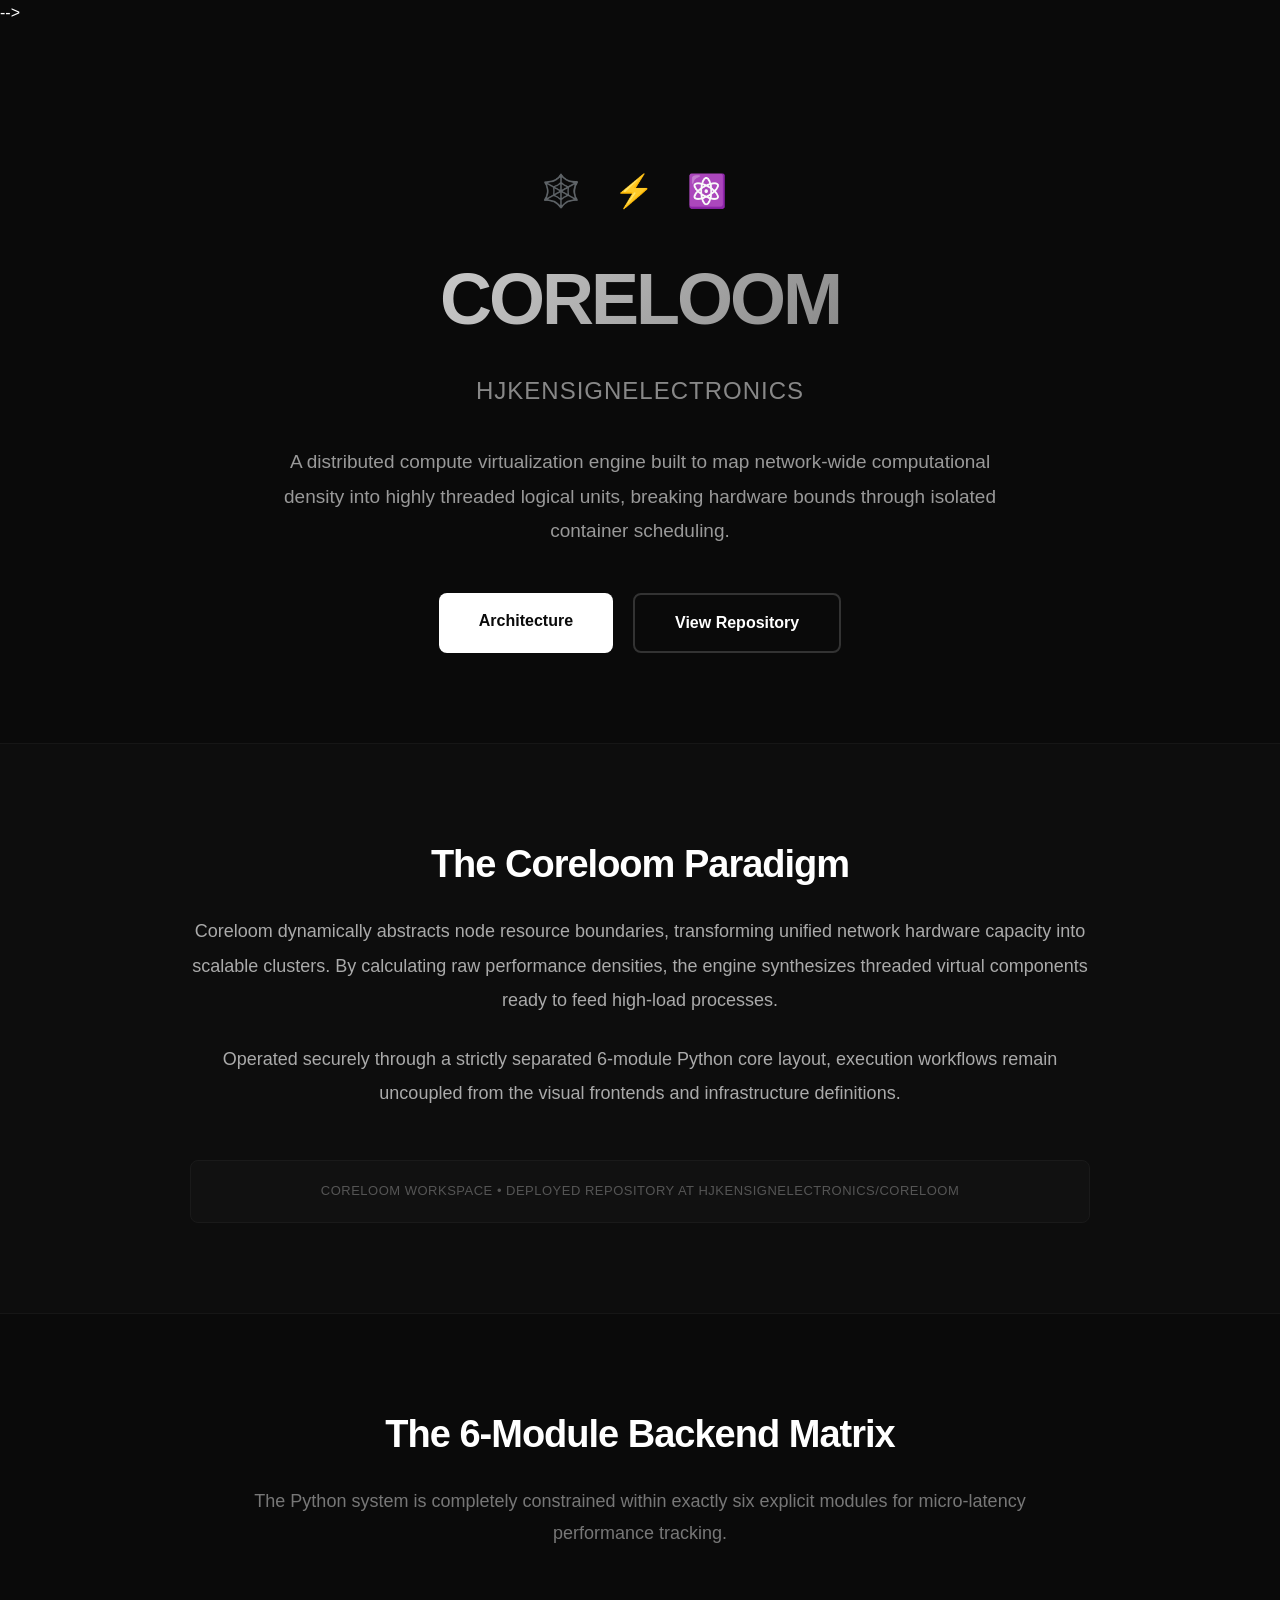
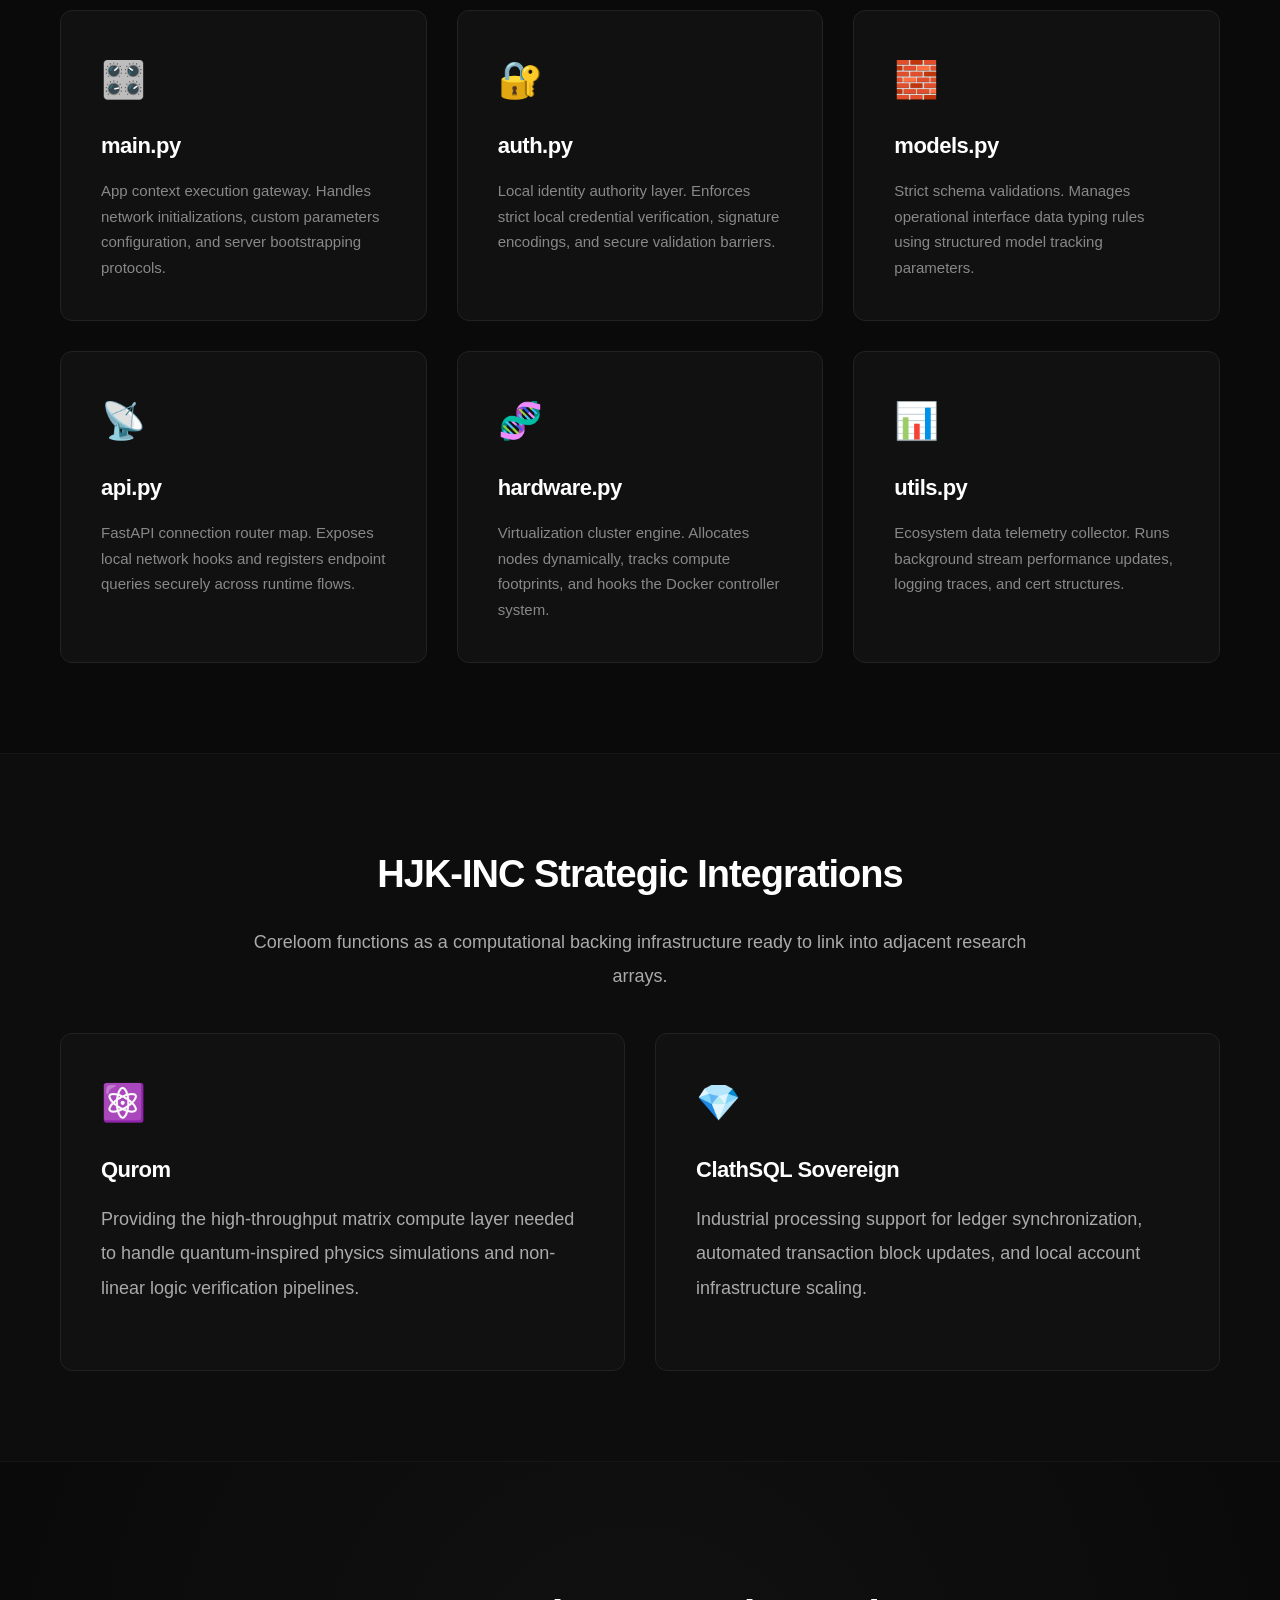
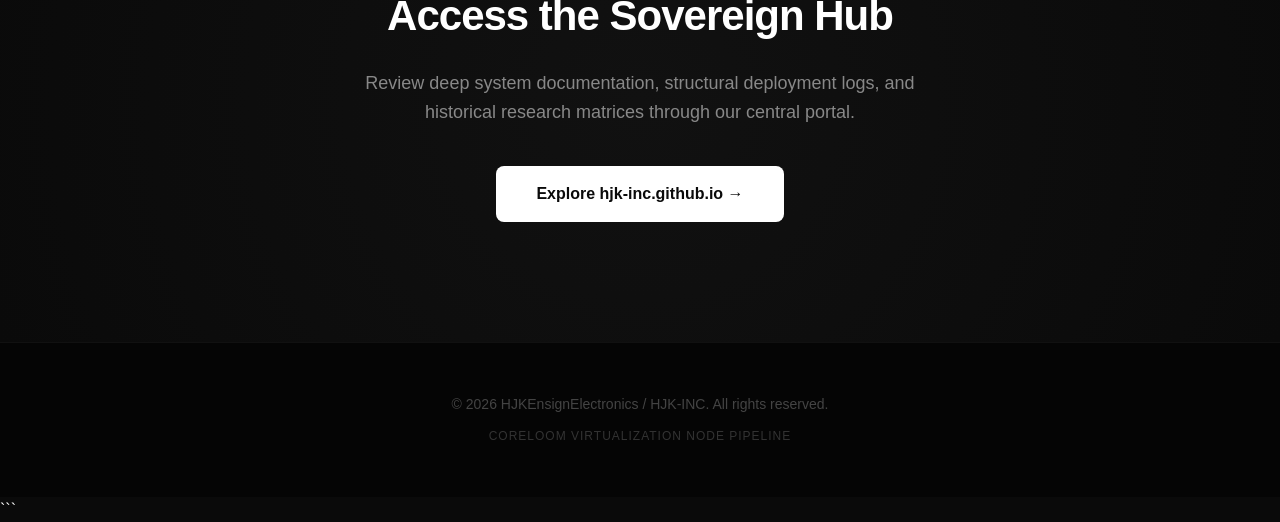
<file: index.html>
<!DOCTYPE html>
<html lang="en">
<head>
-->
    <link rel="icon" type="image/x-icon" href="IMG-20250817-WA0000.jpg">

    <meta name="google-site-verification" content="rrxHrk0vRqMoWXWt7JmF5VqC3i5Q9XdxJRypKETbLh0" />
    <meta charset="UTF-8">
    <meta name="viewport" content="width=device-width, initial-scale=1.0">
    <title>Coreloom — HJKEnsignElectronics</title>
    <style>
        * {
            margin: 0;
            padding: 0;
            box-sizing: border-box;
        }

        body {
            font-family: -apple-system, BlinkMacSystemFont, 'Segoe UI', Roboto, 'Helvetica Neue', Arial, sans-serif;
            background-color: #0a0a0a;
            color: #ffffff;
            line-height: 1.6;
        }

        .container {
            max-width: 1200px;
            margin: 0 auto;
            padding: 0 20px;
        }

        /* Header Section */
        .hero {
            padding: 140px 0 90px;
            text-align: center;
        }

        .hero-icons {
            font-size: 32px;
            margin-bottom: 25px;
            letter-spacing: 12px;
        }

        .hero h1 {
            font-size: 72px;
            font-weight: 800;
            margin-bottom: 15px;
            letter-spacing: -3px;
            background: linear-gradient(135deg, #ffffff 0%, #555555 100%);
            -webkit-background-clip: text;
            -webkit-text-fill-color: transparent;
            background-clip: text;
        }

        .hero-subtitle {
            font-size: 24px;
            color: #888888;
            margin-bottom: 35px;
            font-weight: 400;
            letter-spacing: 1px;
            text-transform: uppercase;
        }

        .hero-description {
            font-size: 19px;
            color: #999999;
            max-width: 750px;
            margin: 0 auto 45px;
            line-height: 1.8;
        }

        .cta-buttons {
            display: flex;
            gap: 20px;
            justify-content: center;
            flex-wrap: wrap;
        }

        .btn {
            padding: 15px 40px;
            font-size: 16px;
            font-weight: 600;
            text-decoration: none;
            border-radius: 8px;
            transition: all 0.3s ease;
            display: inline-block;
        }

        .btn-primary {
            background-color: #ffffff;
            color: #0a0a0a;
        }

        .btn-primary:hover {
            background-color: #e0e0e0;
            transform: translateY(-2px);
        }

        .btn-secondary {
            background-color: transparent;
            color: #ffffff;
            border: 2px solid #333333;
        }

        .btn-secondary:hover {
            background-color: #ffffff;
            color: #0a0a0a;
            border-color: #ffffff;
            transform: translateY(-2px);
        }

        /* Section Styles */
        .section {
            padding: 90px 0;
        }

        .section-title {
            font-size: 38px;
            font-weight: 700;
            margin-bottom: 20px;
            text-align: center;
            letter-spacing: -1px;
        }

        .section-description {
            font-size: 18px;
            color: #777777;
            text-align: center;
            max-width: 800px;
            margin: 0 auto 60px;
            line-height: 1.8;
        }

        /* Cards Grid */
        .grid {
            display: grid;
            grid-template-columns: repeat(auto-fit, minmax(320px, 1fr));
            gap: 30px;
            margin-top: 40px;
        }

        .card {
            background-color: #111111;
            border: 1px solid #222222;
            border-radius: 12px;
            padding: 40px;
            transition: all 0.3s ease;
        }

        .card:hover {
            border-color: #444444;
            transform: translateY(-5px);
            box-shadow: 0 10px 40px rgba(255, 255, 255, 0.02);
        }

        .card-icon {
            font-size: 36px;
            margin-bottom: 20px;
            color: #ffffff;
        }

        .card h3 {
            font-size: 22px;
            font-weight: 700;
            margin-bottom: 15px;
            color: #ffffff;
            letter-spacing: -0.5px;
        }

        .card p {
            color: #888888;
            line-height: 1.7;
            font-size: 15px;
        }

        /* About Section */
        .about {
            background-color: #0d0d0d;
            border-top: 1px solid #161616;
            border-bottom: 1px solid #161616;
        }

        .about-content {
            max-width: 900px;
            margin: 0 auto;
            text-align: center;
        }

        .about p {
            font-size: 18px;
            color: #aaaaaa;
            line-height: 1.9;
            margin-bottom: 25px;
        }

        .disclaimer {
            margin-top: 50px;
            padding: 20px;
            background-color: #111111;
            border: 1px solid #1a1a1a;
            border-radius: 8px;
            font-size: 13px;
            color: #555555;
            letter-spacing: 0.5px;
        }

        /* Connect Section */
        .connect {
            text-align: center;
            padding: 120px 0;
            background: radial-gradient(circle at center, #111111 0%, #0a0a0a 100%);
        }

        .connect h2 {
            font-size: 42px;
            margin-bottom: 20px;
            letter-spacing: -1px;
        }

        .connect p {
            font-size: 18px;
            color: #888888;
            margin-bottom: 40px;
            max-width: 600px;
            margin-left: auto;
            margin-right: auto;
        }

        /* Footer */
        footer {
            background-color: #050505;
            padding: 50px 0;
            text-align: center;
            border-top: 1px solid #111111;
        }

        footer p {
            color: #444444;
            font-size: 14px;
        }

        /* Responsive */
        @media (max-width: 768px) {
            .hero h1 {
                font-size: 48px;
            }

            .hero-subtitle {
                font-size: 18px;
            }

            .section-title {
                font-size: 30px;
            }

            .grid {
                grid-template-columns: 1fr;
            }
        }
    </style>
</head>
<body>

    <section class="hero">
        <div class="container">
            <div class="hero-icons">🕸️ ⚡ ⚛️</div>
            <h1>CORELOOM</h1>
            <p class="hero-subtitle">HJKEnsignElectronics</p>
            <p class="hero-description">
                A distributed compute virtualization engine built to map network-wide computational density 
                into highly threaded logical units, breaking hardware bounds through isolated container scheduling.
            </p>
            <div class="cta-buttons">
                <a href="#architecture" class="btn btn-primary">Architecture</a>
                <a href="https://github.com/HJKEnsignElectronics/Coreloom" class="btn btn-secondary" target="_blank">View Repository</a>
            </div>
        </div>
    </section>

    <section class="section about" id="architecture">
        <div class="container">
            <div class="about-content">
                <h2 class="section-title">The Coreloom Paradigm</h2>
                <p>
                    Coreloom dynamically abstracts node resource boundaries, transforming unified 
                    network hardware capacity into scalable clusters. By calculating raw performance densities, 
                    the engine synthesizes threaded virtual components ready to feed high-load processes.
                </p>
                <p>
                    Operated securely through a strictly separated 6-module Python core layout, execution workflows 
                    remain uncoupled from the visual frontends and infrastructure definitions.
                </p>
                <div class="disclaimer">
                    CORELOOM WORKSPACE • DEPLOYED REPOSITORY AT HJKENSIGNELECTRONICS/CORELOOM
                </div>
            </div>
        </div>
    </section>

    <section class="section">
        <div class="container">
            <h2 class="section-title">The 6-Module Backend Matrix</h2>
            <p class="section-description">
                The Python system is completely constrained within exactly six explicit modules for micro-latency performance tracking.
            </p>
            <div class="grid">
                <div class="card">
                    <div class="card-icon">🎛️</div>
                    <h3>main.py</h3>
                    <p>App context execution gateway. Handles network initializations, custom parameters configuration, and server bootstrapping protocols.</p>
                </div>
                <div class="card">
                    <div class="card-icon">🔐</div>
                    <h3>auth.py</h3>
                    <p>Local identity authority layer. Enforces strict local credential verification, signature encodings, and secure validation barriers.</p>
                </div>
                <div class="card">
                    <div class="card-icon">🧱</div>
                    <h3>models.py</h3>
                    <p>Strict schema validations. Manages operational interface data typing rules using structured model tracking parameters.</p>
                </div>
                <div class="card">
                    <div class="card-icon">📡</div>
                    <h3>api.py</h3>
                    <p>FastAPI connection router map. Exposes local network hooks and registers endpoint queries securely across runtime flows.</p>
                </div>
                <div class="card">
                    <div class="card-icon">🧬</div>
                    <h3>hardware.py</h3>
                    <p>Virtualization cluster engine. Allocates nodes dynamically, tracks compute footprints, and hooks the Docker controller system.</p>
                </div>
                <div class="card">
                    <div class="card-icon">📊</div>
                    <h3>utils.py</h3>
                    <p>Ecosystem data telemetry collector. Runs background stream performance updates, logging traces, and cert structures.</p>
                </div>
            </div>
        </div>
    </section>

    <section class="section about">
        <div class="container">
            <h2 class="section-title">HJK-INC Strategic Integrations</h2>
            <p class="section-description">
                Coreloom functions as a computational backing infrastructure ready to link into adjacent research arrays.
            </p>
            <div class="grid">
                <div class="card">
                    <div class="card-icon">⚛️</div>
                    <h3>Qurom</h3>
                    <p>Providing the high-throughput matrix compute layer needed to handle quantum-inspired physics simulations and non-linear logic verification pipelines.</p>
                </div>
                <div class="card">
                    <div class="card-icon">💎</div>
                    <h3>ClathSQL Sovereign</h3>
                    <p>Industrial processing support for ledger synchronization, automated transaction block updates, and local account infrastructure scaling.</p>
                </div>
            </div>
        </div>
    </section>

    <section class="section connect">
        <div class="container">
            <h2>Access the Sovereign Hub</h2>
            <p>
                Review deep system documentation, structural deployment logs, and historical research matrices through our central portal.
            </p>
            <a href="https://hjk-inc.github.io" class="btn btn-primary" target="_blank">Explore hjk-inc.github.io →</a>
        </div>
    </section>

    <footer>
        <div class="container">
            <p>&copy; 2026 HJKEnsignElectronics / HJK-INC. All rights reserved.</p>
            <p style="margin-top: 12px; color: #333333; font-size: 12px; letter-spacing: 1px; text-transform: uppercase;">
                Coreloom Virtualization Node Pipeline
            </p>
        </div>
    </footer>

</body>
</html>

```
</file>
